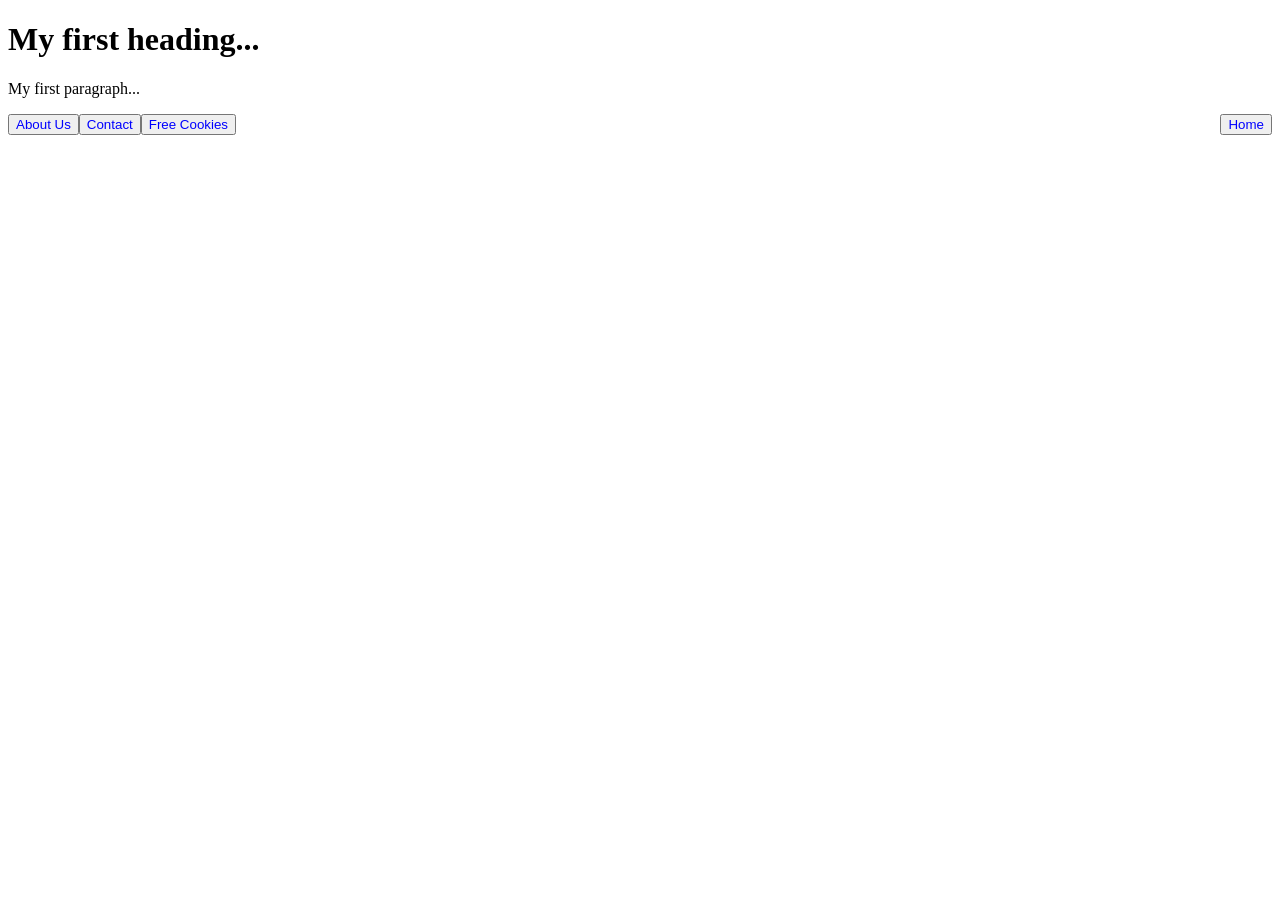
<file: Old Projects/indexWK1.html>
<!-- Tells the brower what version of HTML to use. -->
<!DOCTYPE html>
<!-- Root of the HTML document. "Hamburger buns" -->
<html>
<!-- Contains metadata about the document (title, scripts,style sheets). -->

<head>
  <!-- Represents metadata that cannot be represented by other HTML elements. -->
  <meta charset="utf-8">
  <!-- Document's title, is shown in brower's title bar and tab. -->
  <title>My test page</title>
 
  <!-- CSS -->
  <style>
    .buttons {
      color: blue;
    }
  </style>
  <!-- Javascript elemetns -->
  <script>
    function myFunction() {
      window.open("https://www.instagram.com")
    }
  </script>
</head>

<!-- Content of the HTML document. -->

<body>
  <!-- Heading of the document (1 of 6) -->
  <h1>My first heading...</h1>
  <!-- Paragraphs -->
  <p>My first paragraph...</p>
  <!-- Code for a button -->
  <!-- Absolute position MDN -->
  <button style="float:right" onclick="myFunction" class="buttons" type="button">
    Home
    <button class="buttons" type="button">
      About Us
      <button class="buttons" type="button">
        Contact
        <button class="buttons" type="button">
          Free Cookies
        </button>
</body>

</html>
</file>
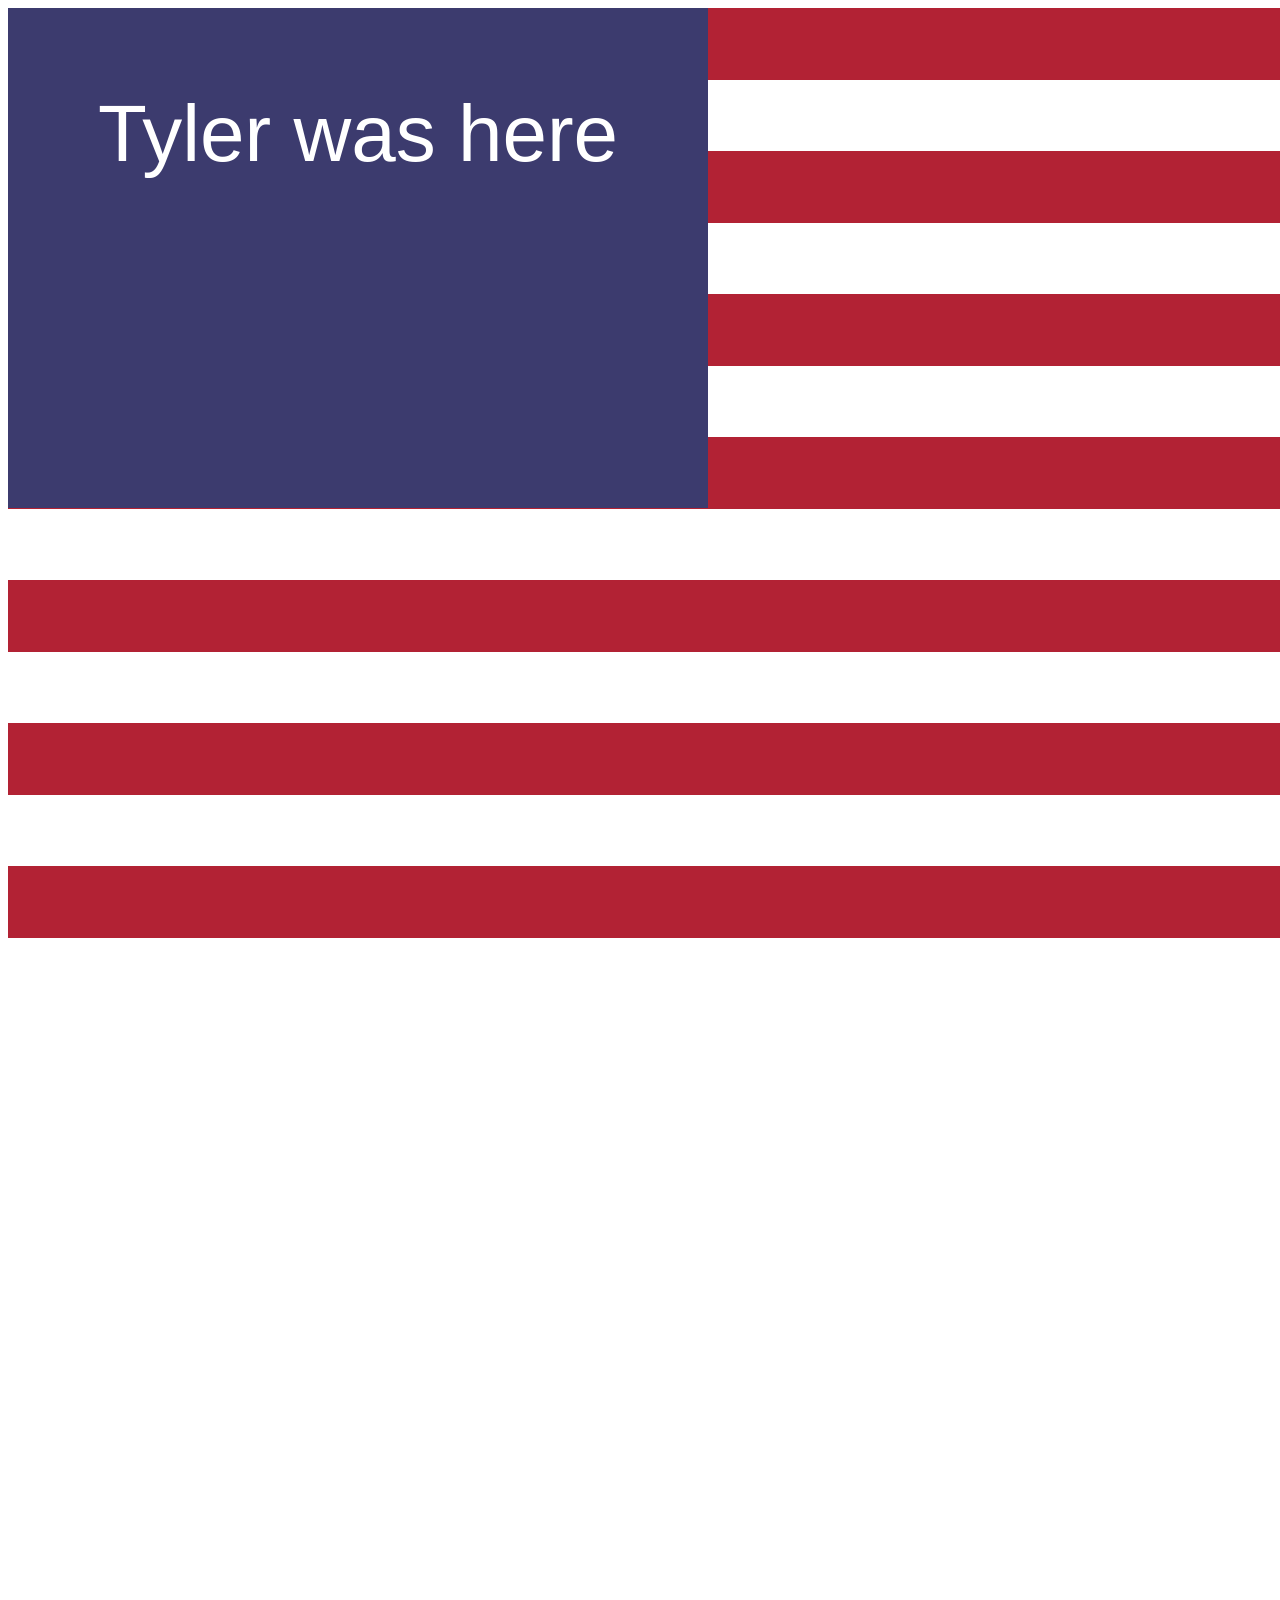
<file: Old Projects/indexWK2.html>
<!-- Tells the brower what version of HTML to use. -->
<!DOCTYPE html>
<!-- Root of the HTML document. "Hamburger buns" -->
<html>
<!-- Contains metadata about the document (title, scripts,style sheets). -->

<head>
  <!-- Represents metadata that cannot be represented by other HTML elements. -->
  <meta charset="utf-8">
  <!-- Document's title, is shown in brower's title bar and tab. -->
  <title>American Flag</title>

  <!-- CSS -->
  <!-- ID (#) vs Class (.) - same thing but we use class-->
  <!-- float:left for blue, float:none -->
  <style>
    .container {
      margin: 0 auto;
      width: 2000px;
      height: 3000px;
    }

    .blueblock {
      position: absolute;
      height: 500px;
      width: 700px;
      /* z-index: 1; */
      background-color: #3C3B6E
    }

    .redstripe {
      float: right;
      height: 71.5px;
      width: 2000px;
      background-color: #B22234
    }

    .whitestripe {
      float: right;
      height: 71.5px;
      width: 2000px;

      background-color: #FFFFFF
    }

    /* Star */
  </style>

  <!-- Z-index:https://www.w3schools.com/cssref/pr_pos_z-index.asp -->
  <!-- https://www.w3schools.com/cssref/pr_class_position.asp -->
  <!-- Different shapes: https://css-tricks.com/the-shapes-of-css/ -->
  <!-- Text Allignment: https://www.tutorialspoint.com/How-to-set-Text-alignment-in-HTML#:~:text=To%20set%20text%20alignment%20in%20HTML%2C%20use%20the%20style%20attribute,center%2C%20left%20and%20right%20alignment. -->
  <!-- HTML styles: https://www.w3schools.com/html/html_styles.asp -->

<body>
  <div class="container">
    <div class="blueblock">
      <p
        style="font-size: 500%;text-align:center;color: white; font-family: 'Franklin Gothic Medium', 'Arial Narrow', Arial, sans-serif;">
        Tyler was here</p>
      <!-- https://www.w3schools.com/howto/howto_css_center-vertical.asp -->
    </div>
    <div class="redstripe">
    </div>
    <div class="whitestripe">
    </div>
    <div class="redstripe">
    </div>
    <div class="whitestripe">
    </div>
    <div class="redstripe">
    </div>
    <div class="whitestripe">
    </div>
    <div class="redstripe">
    </div>
    <div class="whitestripe">
    </div>
    <div class="redstripe">
    </div>
    <div class="whitestripe">
    </div>
    <div class="redstripe">
    </div>
    <div class="whitestripe">
    </div>
    <div class="redstripe">
    </div>
</body>

</html>
</file>
